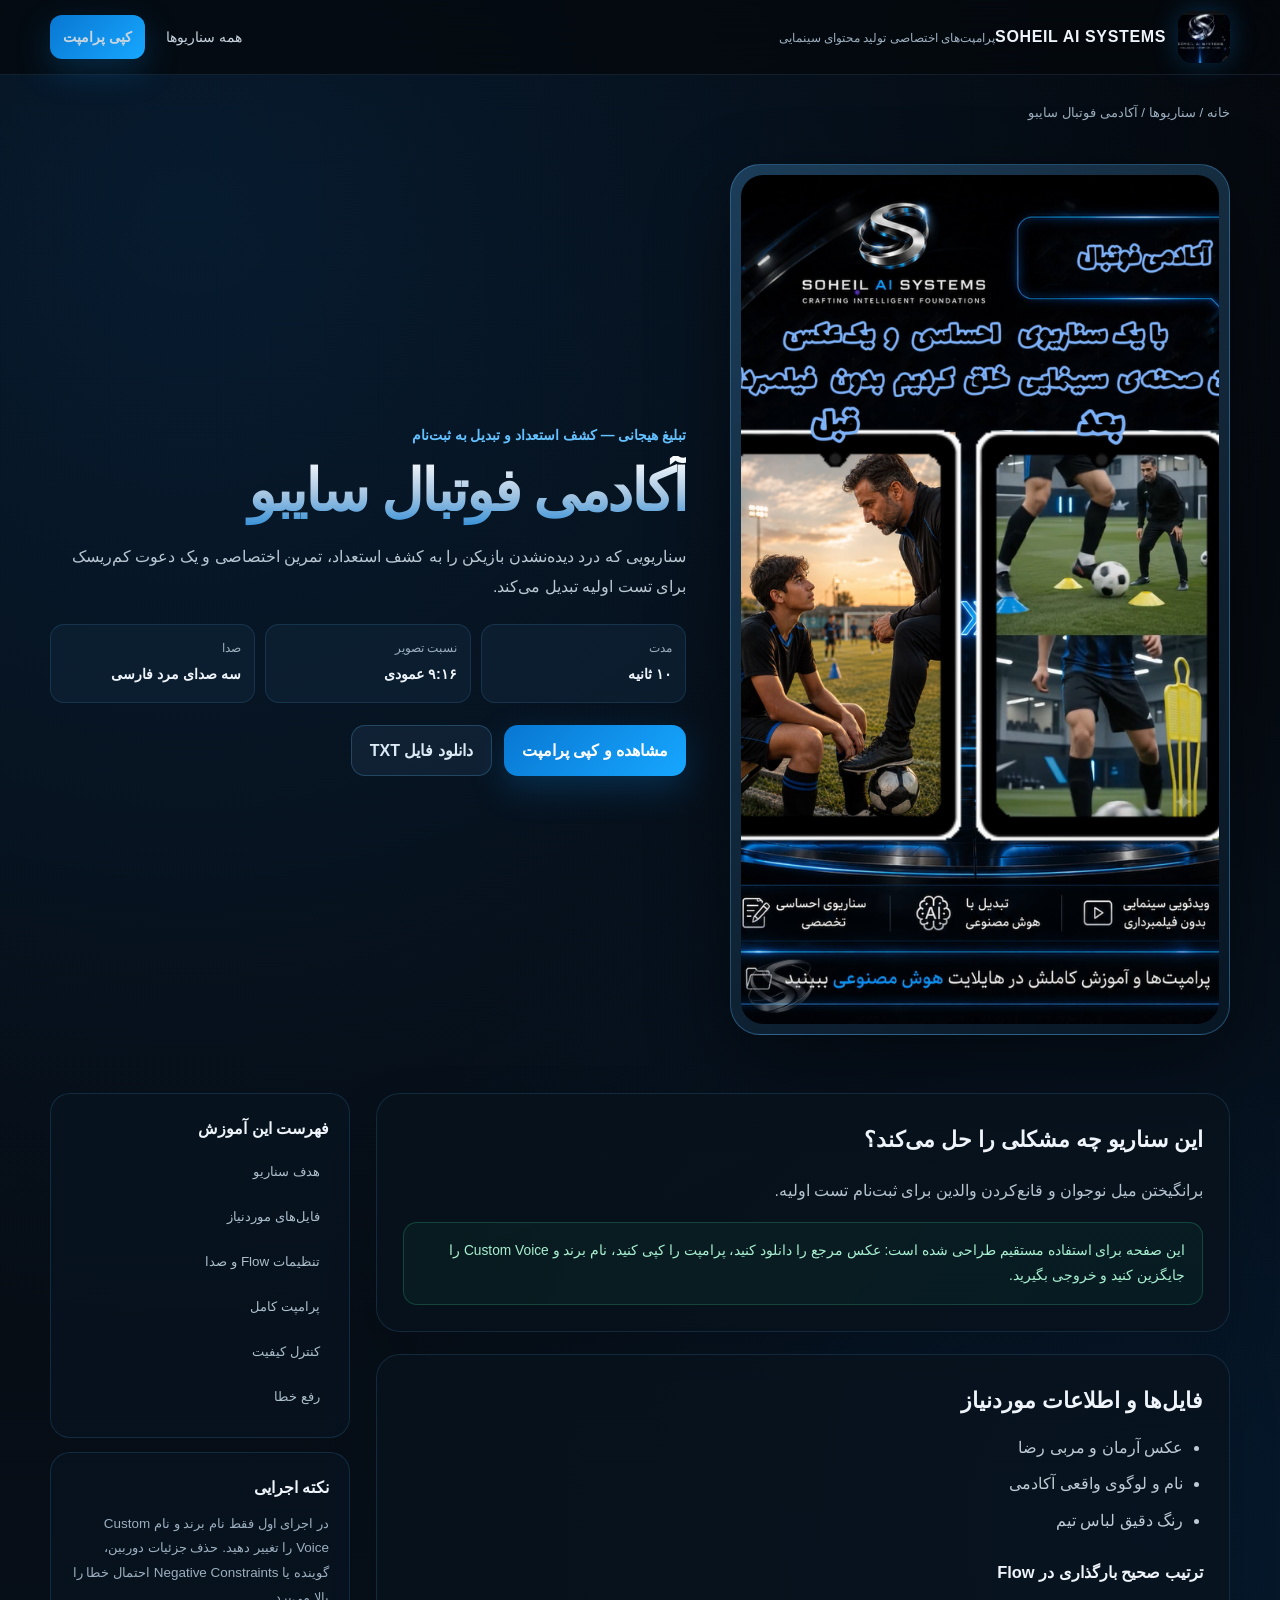
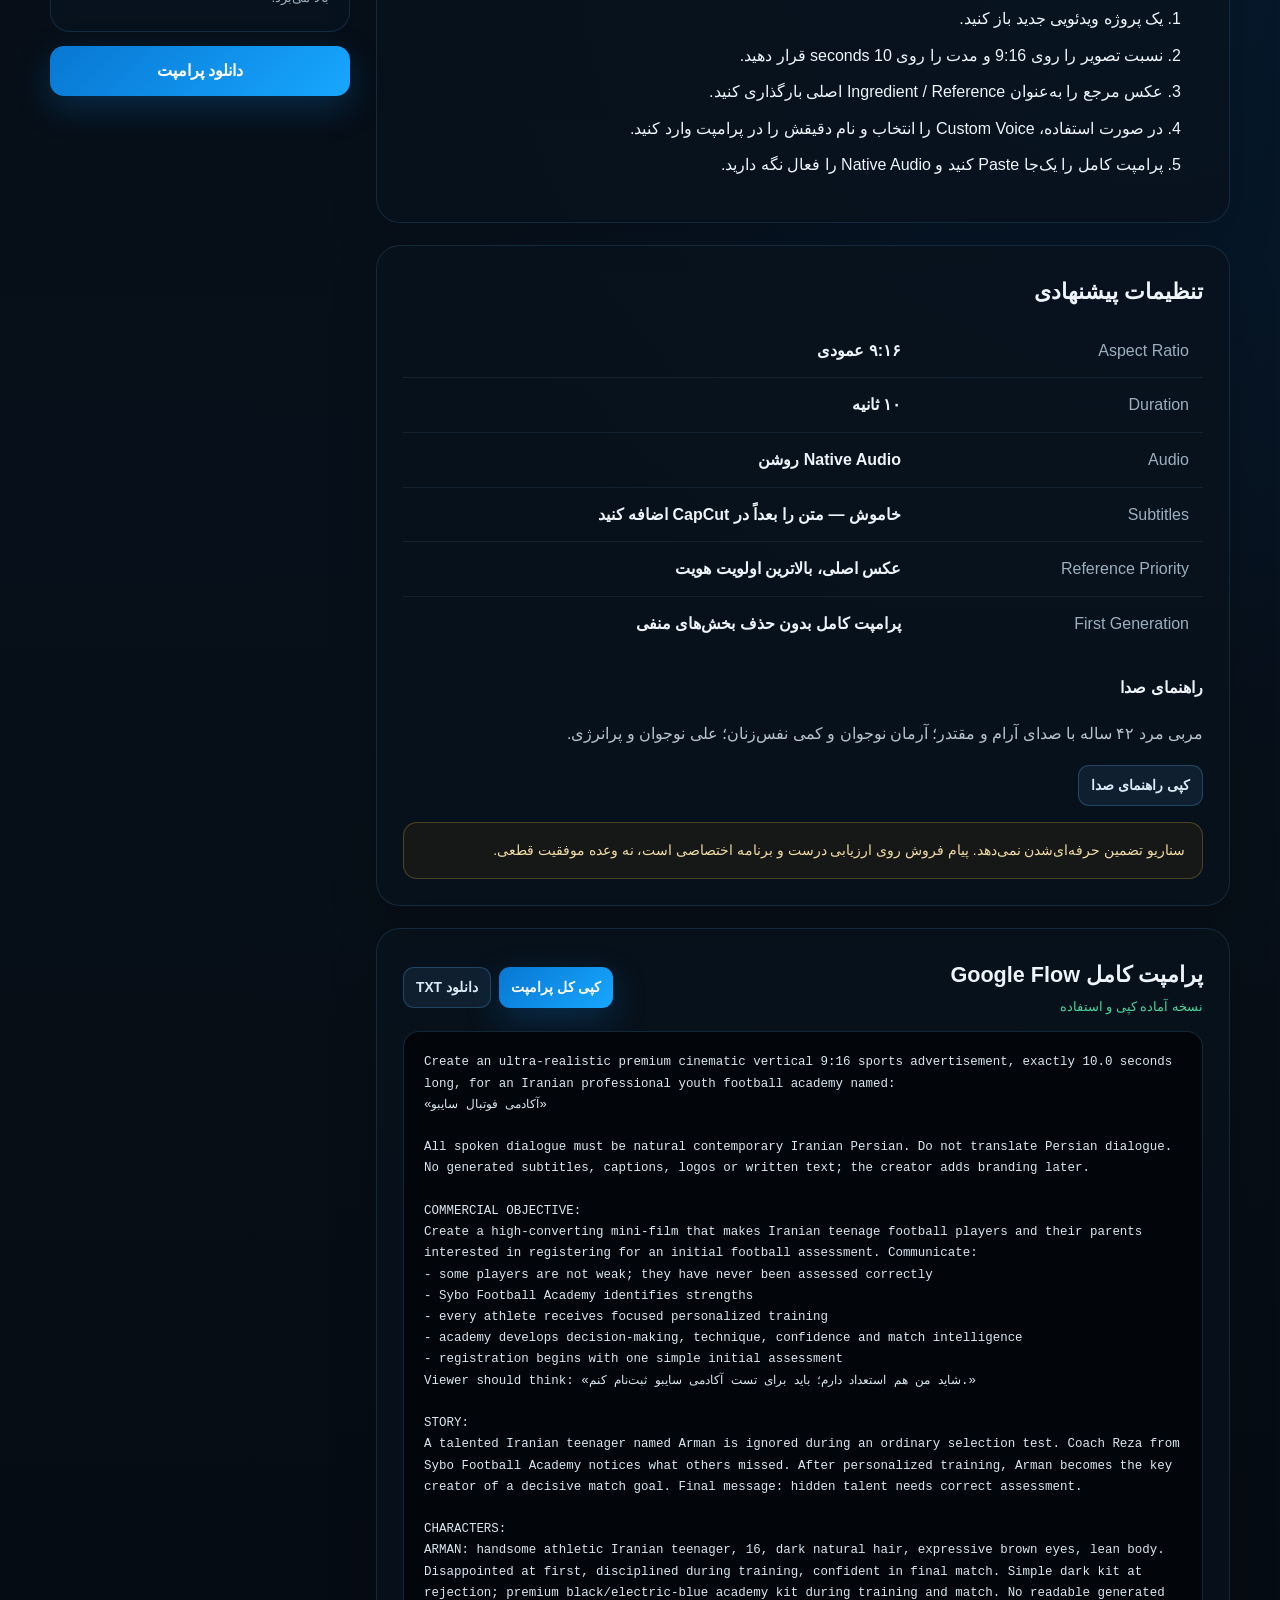
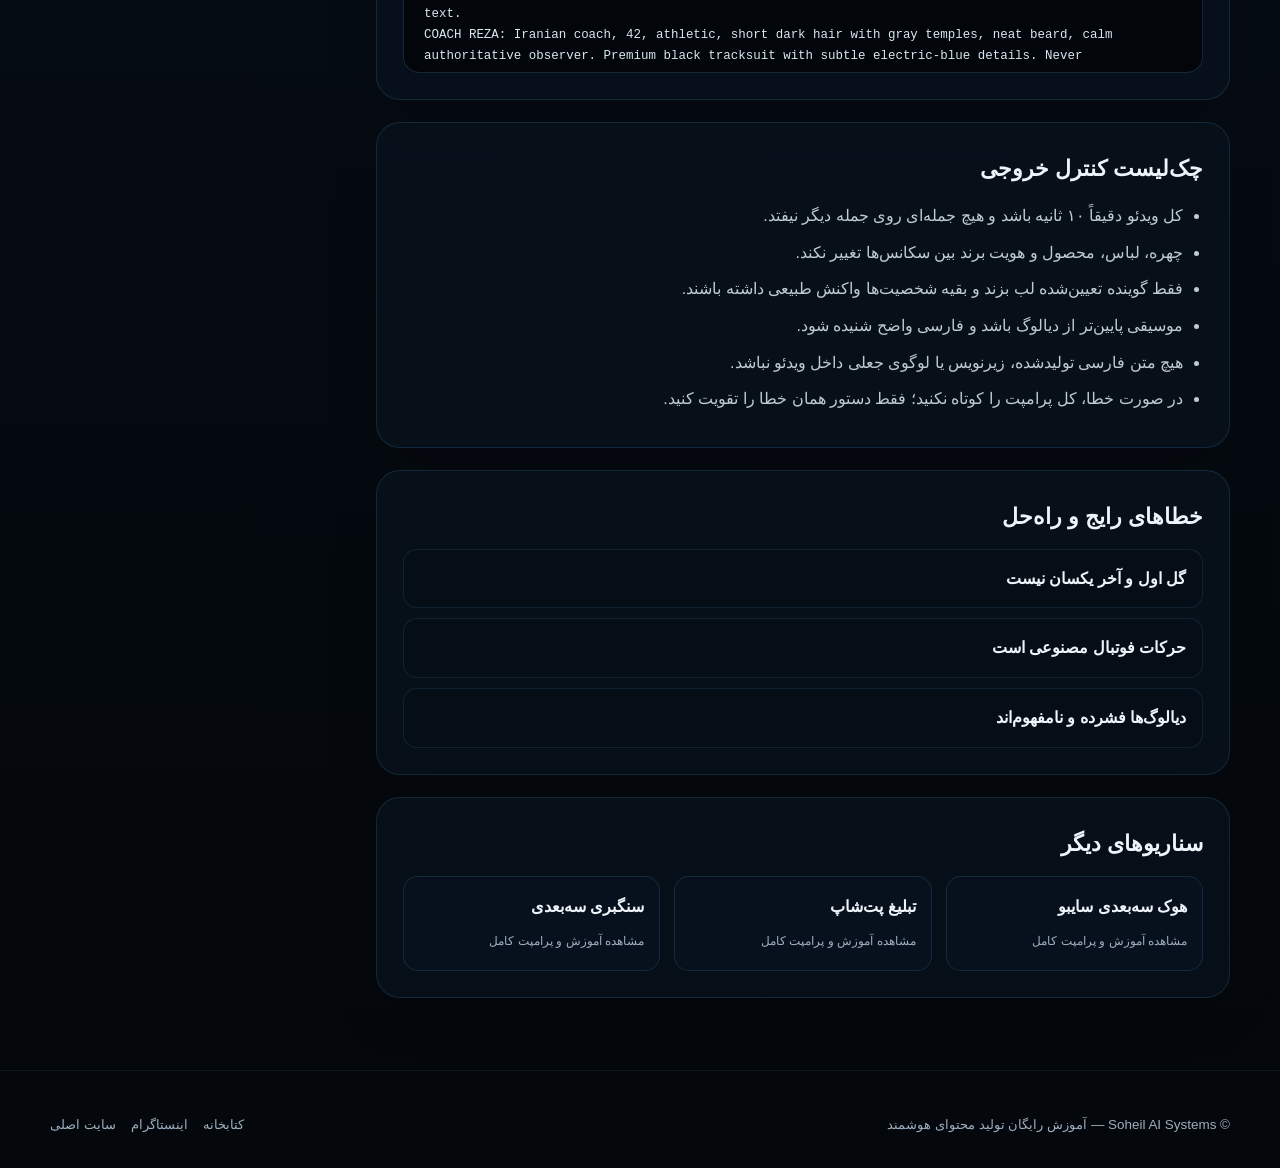
<file: scenarios/football-academy/index.html>
<!doctype html>
<html lang="fa" dir="rtl">
<head>
  <meta charset="utf-8">
  <meta name="viewport" content="width=device-width, initial-scale=1">
  <meta name="theme-color" content="#05080d">
  <meta name="description" content="سناریویی که درد دیده‌نشدن بازیکن را به کشف استعداد، تمرین اختصاصی و یک دعوت کم‌ریسک برای تست اولیه تبدیل می‌کند.">
  <meta property="og:title" content="آکادمی فوتبال سایبو | Soheil AI Systems">
  <meta property="og:description" content="سناریویی که درد دیده‌نشدن بازیکن را به کشف استعداد، تمرین اختصاصی و یک دعوت کم‌ریسک برای تست اولیه تبدیل می‌کند.">
  <meta property="og:type" content="article">
  <meta property="og:image" content="../../assets/images/football-academy.png">
  <title>آکادمی فوتبال سایبو | پرامپت و آموزش کامل</title>
  <link rel="stylesheet" href="../../assets/css/styles.css">
</head>
<body>
<header class="site-header">
  <div class="container header-inner">
    <a class="brand" href="../../">
      <img src="../../assets/images/logo.svg" alt="لوگوی Soheil AI Systems">
      <span class="brand-copy"><span class="brand-title">SOHEIL AI SYSTEMS</span><span class="brand-subtitle">پرامپت‌های اختصاصی تولید محتوای سینمایی</span></span>
    </a>
    <nav class="nav"><a href="../../#library">همه سناریوها</a><a class="nav-primary btn btn-primary btn-small" href="#prompt">کپی پرامپت</a></nav>
  </div>
</header>

<main>
  <div class="container breadcrumb"><a href="../../">خانه</a> / <a href="../../#library">سناریوها</a> / آکادمی فوتبال سایبو</div>
  <section class="scenario-hero">
    <div class="container scenario-hero-grid">
      <div class="media-shell"><img src="../../assets/images/football-academy.png" alt="عکس مرجع آکادمی فوتبال سایبو"></div>
      <div>
        <div class="scenario-kicker">تبلیغ هیجانی — کشف استعداد و تبدیل به ثبت‌نام</div>
        <h1 class="gradient-text">آکادمی فوتبال سایبو</h1>
        <p>سناریویی که درد دیده‌نشدن بازیکن را به کشف استعداد، تمرین اختصاصی و یک دعوت کم‌ریسک برای تست اولیه تبدیل می‌کند.</p>
        <div class="quick-facts">
          <div class="fact"><span>مدت</span><strong>۱۰ ثانیه</strong></div>
          <div class="fact"><span>نسبت تصویر</span><strong>۹:۱۶ عمودی</strong></div>
          <div class="fact"><span>صدا</span><strong>سه صدای مرد فارسی</strong></div>
        </div>
        <div class="hero-actions">
          <a class="btn btn-primary" href="#prompt">مشاهده و کپی پرامپت</a>
          <a class="btn btn-secondary" href="../../prompts/football-academy.txt" download>دانلود فایل TXT</a>
        </div>
      </div>
    </div>
  </section>

  <section class="section" style="padding-top:10px">
    <div class="container content-grid">
      <div class="content-stack">
        <article class="panel" id="overview">
          <h2>این سناریو چه مشکلی را حل می‌کند؟</h2>
          <p>برانگیختن میل نوجوان و قانع‌کردن والدین برای ثبت‌نام تست اولیه.</p>
          <div class="notice success">این صفحه برای استفاده مستقیم طراحی شده است: عکس مرجع را دانلود کنید، پرامپت را کپی کنید، نام برند و Custom Voice را جایگزین کنید و خروجی بگیرید.</div>
        </article>

        <article class="panel" id="ingredients">
          <h2>فایل‌ها و اطلاعات موردنیاز</h2>
          <ul><li>عکس آرمان و مربی رضا</li><li>نام و لوگوی واقعی آکادمی</li><li>رنگ دقیق لباس تیم</li></ul>
          <h3>ترتیب صحیح بارگذاری در Flow</h3>
          <ol>
            <li>یک پروژه ویدئویی جدید باز کنید.</li>
            <li>نسبت تصویر را روی 9:16 و مدت را روی 10 seconds قرار دهید.</li>
            <li>عکس مرجع را به‌عنوان Ingredient / Reference اصلی بارگذاری کنید.</li>
            <li>در صورت استفاده، Custom Voice را انتخاب و نام دقیقش را در پرامپت وارد کنید.</li>
            <li>پرامپت کامل را یک‌جا Paste کنید و Native Audio را فعال نگه دارید.</li>
          </ol>
        </article>

        <article class="panel" id="settings">
          <h2>تنظیمات پیشنهادی</h2>
          <table class="settings-table">
            <tr><td>Aspect Ratio</td><td>۹:۱۶ عمودی</td></tr>
            <tr><td>Duration</td><td>۱۰ ثانیه</td></tr>
            <tr><td>Audio</td><td>Native Audio روشن</td></tr>
            <tr><td>Subtitles</td><td>خاموش — متن را بعداً در CapCut اضافه کنید</td></tr>
            <tr><td>Reference Priority</td><td>عکس اصلی، بالاترین اولویت هویت</td></tr>
            <tr><td>First Generation</td><td>پرامپت کامل بدون حذف بخش‌های منفی</td></tr>
          </table>
          <h3>راهنمای صدا</h3>
          <p id="voice-text">مربی مرد ۴۲ ساله با صدای آرام و مقتدر؛ آرمان نوجوان و کمی نفس‌زنان؛ علی نوجوان و پرانرژی.</p>
          <button class="btn btn-secondary btn-small" data-copy-section="voice-text">کپی راهنمای صدا</button>
          <div class="notice" style="margin-top:16px">سناریو تضمین حرفه‌ای‌شدن نمی‌دهد. پیام فروش روی ارزیابی درست و برنامه اختصاصی است، نه وعده موفقیت قطعی.</div>
        </article>

        <article class="panel" id="prompt">
          <div class="prompt-toolbar">
            <div><h2 style="margin:0">پرامپت کامل Google Flow</h2><div class="copy-status">نسخه آماده کپی و استفاده</div></div>
            <div class="prompt-actions"><button class="btn btn-primary btn-small" data-copy-prompt disabled>کپی کل پرامپت</button><a class="btn btn-secondary btn-small" href="../../prompts/football-academy.txt" download>دانلود TXT</a></div>
          </div>
          <div class="code-box" data-prompt-url="../../prompts/football-academy.txt"><pre>در حال بارگذاری پرامپت...</pre></div>
        </article>

        <article class="panel" id="quality">
          <h2>چک‌لیست کنترل خروجی</h2>
          <ul>
            <li>کل ویدئو دقیقاً ۱۰ ثانیه باشد و هیچ جمله‌ای روی جمله دیگر نیفتد.</li>
            <li>چهره، لباس، محصول و هویت برند بین سکانس‌ها تغییر نکند.</li>
            <li>فقط گوینده تعیین‌شده لب بزند و بقیه شخصیت‌ها واکنش طبیعی داشته باشند.</li>
            <li>موسیقی پایین‌تر از دیالوگ باشد و فارسی واضح شنیده شود.</li>
            <li>هیچ متن فارسی تولیدشده، زیرنویس یا لوگوی جعلی داخل ویدئو نباشد.</li>
            <li>در صورت خطا، کل پرامپت را کوتاه نکنید؛ فقط دستور همان خطا را تقویت کنید.</li>
          </ul>
        </article>

        <article class="panel" id="errors">
          <h2>خطاهای رایج و راه‌حل</h2>
          <div class="accordion"><details><summary>گل اول و آخر یکسان نیست</summary><p>در بخش continuity تأکید کنید توپ در هر دو صحنه وارد همان گوشه بالای دروازه شود.</p></details><details><summary>حرکات فوتبال مصنوعی است</summary><p>No superhero movement و realistic football mechanics را حذف نکنید.</p></details><details><summary>دیالوگ‌ها فشرده و نامفهوم‌اند</summary><p>Native Audio را روشن، موسیقی را پایین و جمله‌ها را بدون مکث نمایشی اجرا کنید.</p></details></div>
        </article>

        <article class="panel" id="related">
          <h2>سناریوهای دیگر</h2>
          <div class="related-grid"><a class="related" href="../sybo-intro/"><strong>هوک سه‌بعدی سایبو</strong><span>مشاهده آموزش و پرامپت کامل</span></a><a class="related" href="../pet-shop/"><strong>تبلیغ پت‌شاپ</strong><span>مشاهده آموزش و پرامپت کامل</span></a><a class="related" href="../stone-factory/"><strong>سنگبری سه‌بعدی</strong><span>مشاهده آموزش و پرامپت کامل</span></a></div>
        </article>
      </div>

      <aside class="sticky-aside">
        <div class="aside-card">
          <h3>فهرست این آموزش</h3>
          <div class="aside-links">
            <a href="#overview">هدف سناریو</a>
            <a href="#ingredients">فایل‌های موردنیاز</a>
            <a href="#settings">تنظیمات Flow و صدا</a>
            <a href="#prompt">پرامپت کامل</a>
            <a href="#quality">کنترل کیفیت</a>
            <a href="#errors">رفع خطا</a>
          </div>
        </div>
        <div class="aside-card">
          <h3>نکته اجرایی</h3>
          <p style="margin:0;color:var(--muted);font-size:.84rem">در اجرای اول فقط نام برند و نام Custom Voice را تغییر دهید. حذف جزئیات دوربین، گوینده یا Negative Constraints احتمال خطا را بالا می‌برد.</p>
        </div>
        <a class="btn btn-primary" href="../../prompts/football-academy.txt" download>دانلود پرامپت</a>
      </aside>
    </div>
  </section>
</main>

<footer class="site-footer"><div class="container footer-inner"><div>© Soheil AI Systems — آموزش رایگان تولید محتوای هوشمند</div><div class="footer-links"><a href="../../">کتابخانه</a><a href="https://www.instagram.com/soheil.aisystems/">اینستاگرام</a><a href="https://www.soheilai.com/">سایت اصلی</a></div></div></footer>
<script src="../../assets/js/app.js"></script>
</body>
</html>
</file>
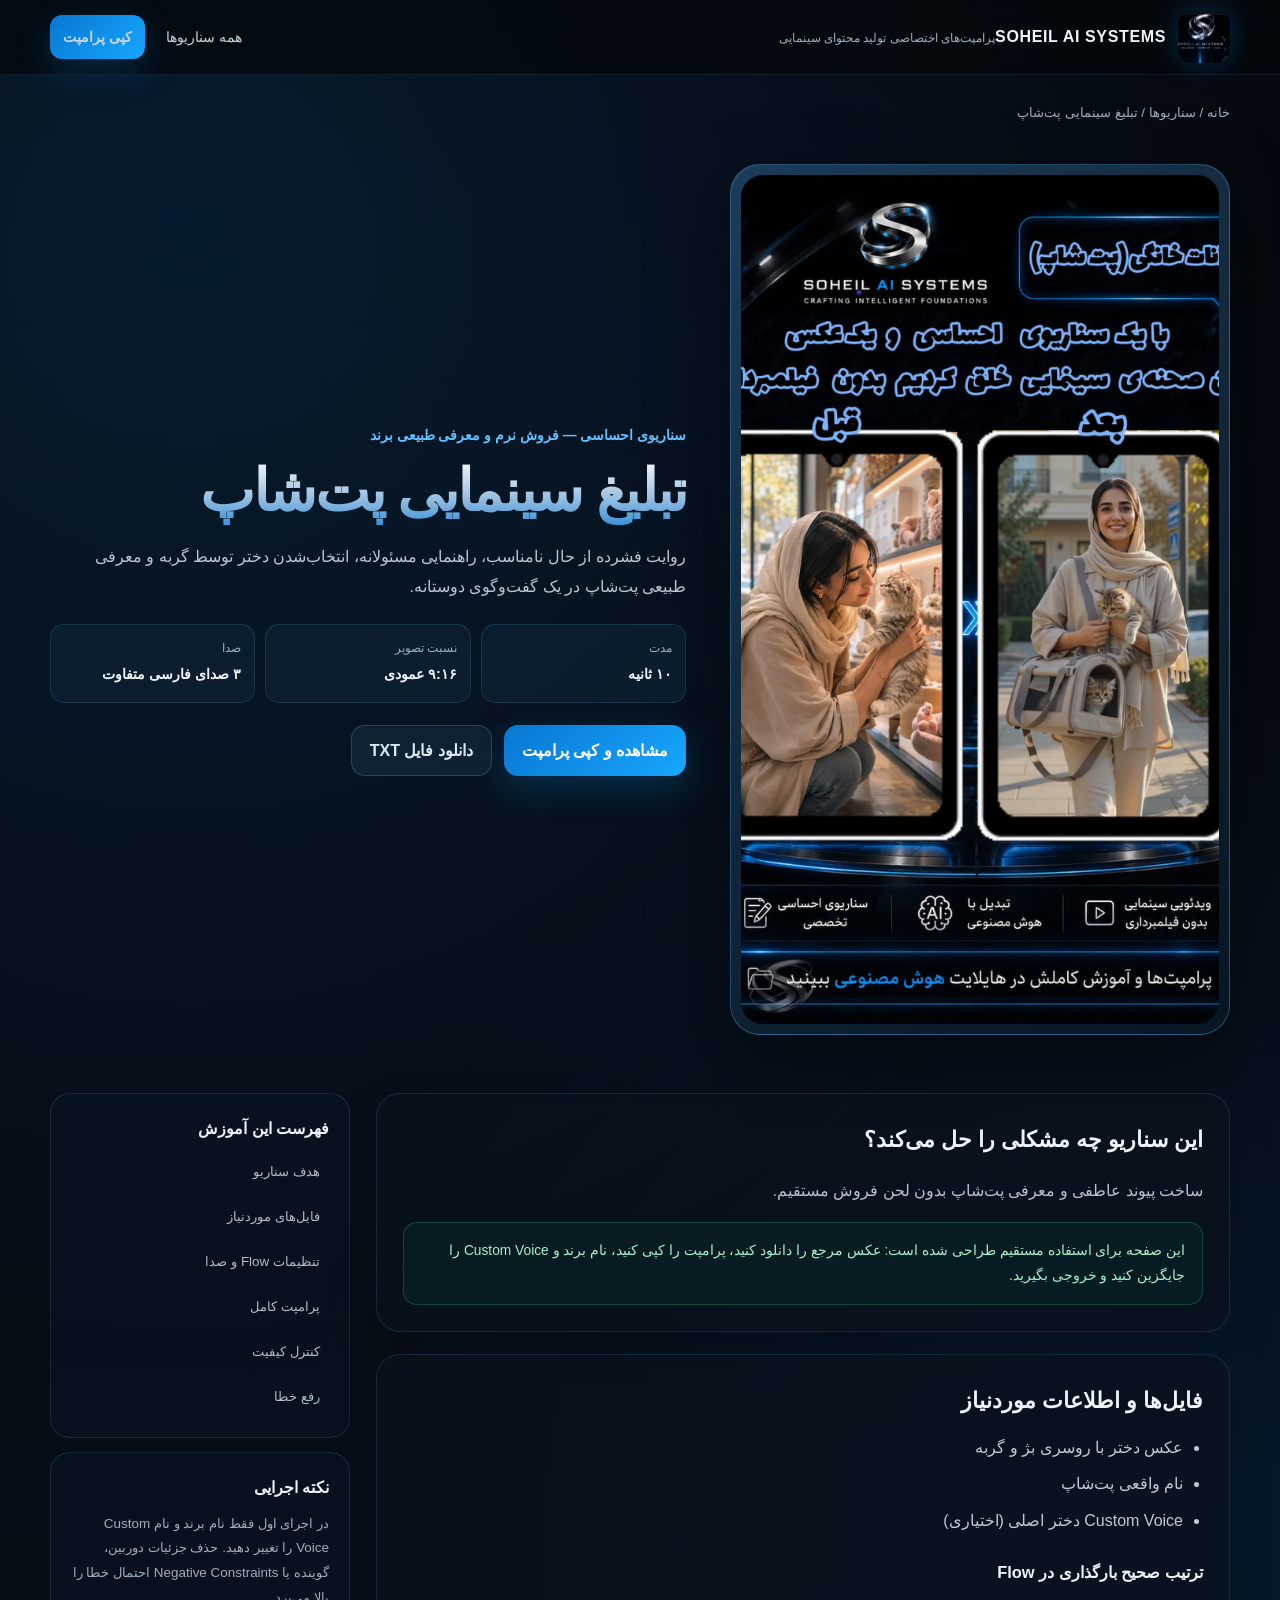
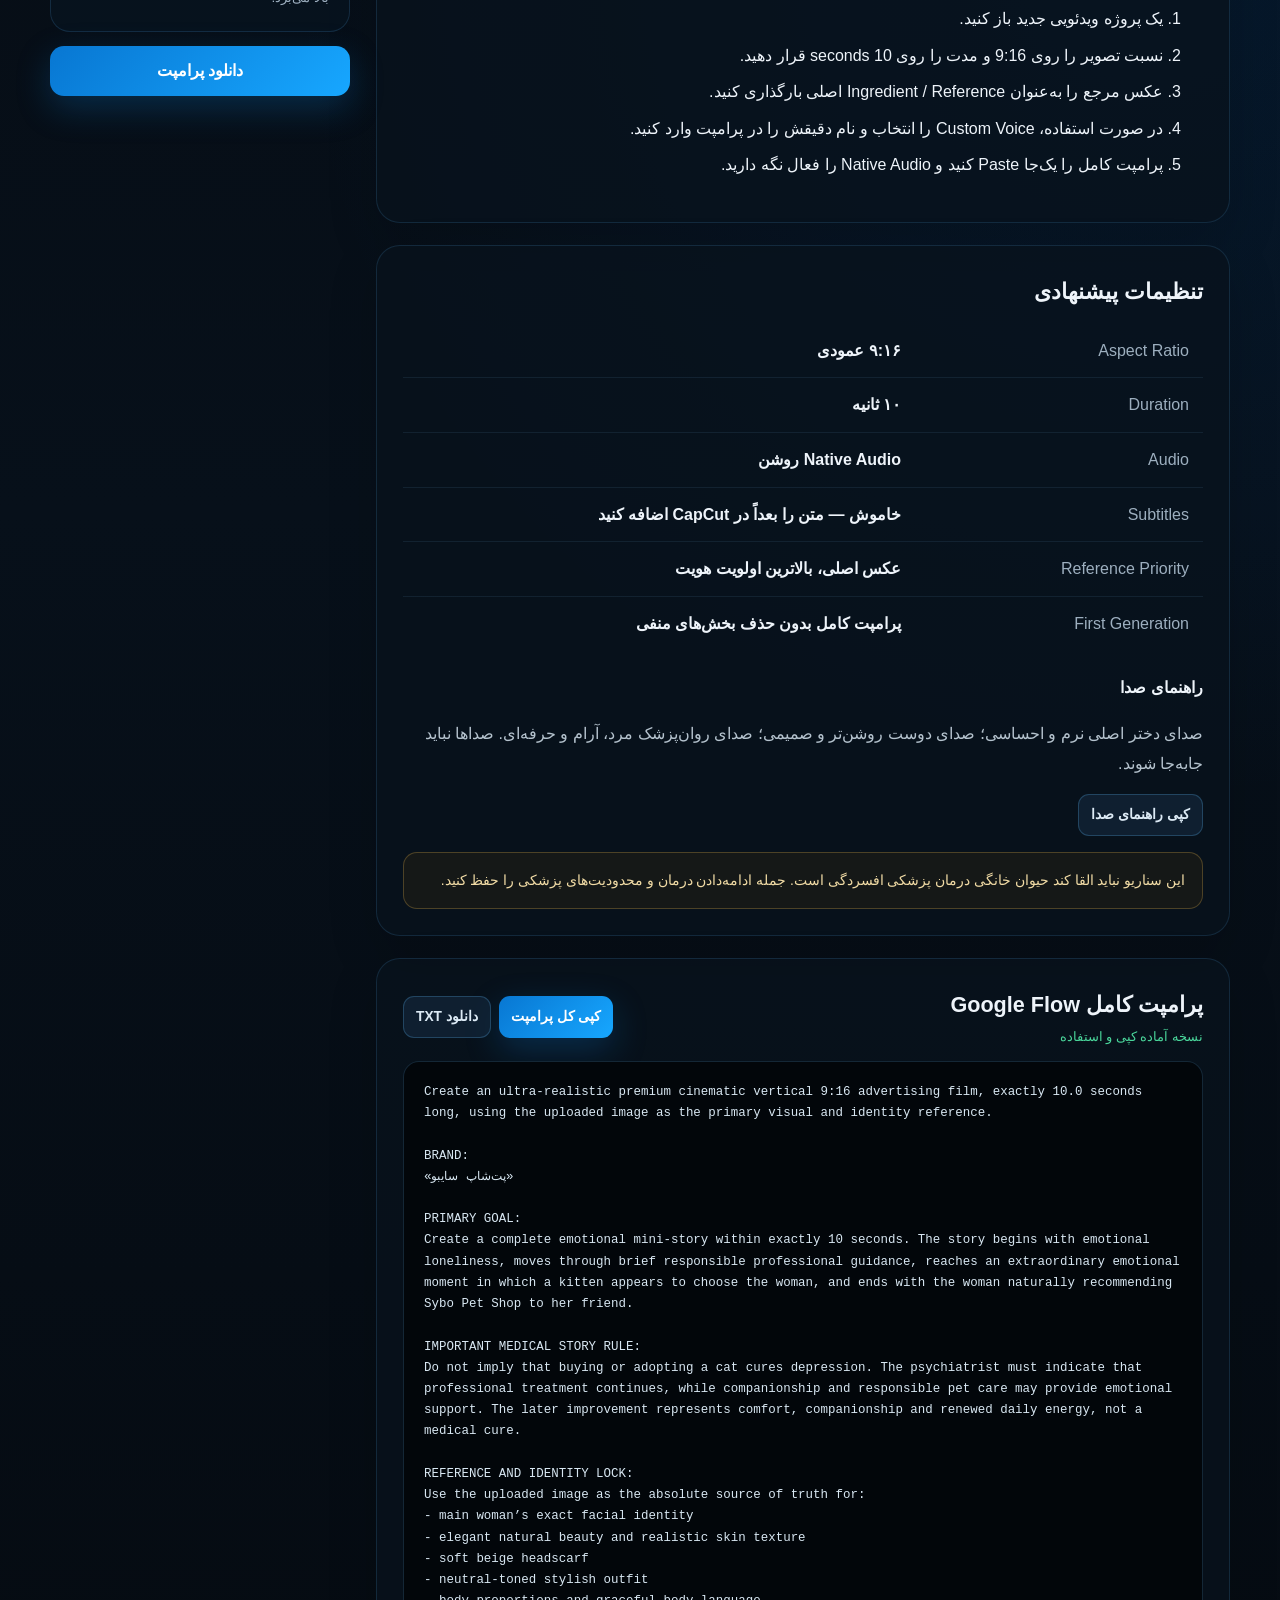
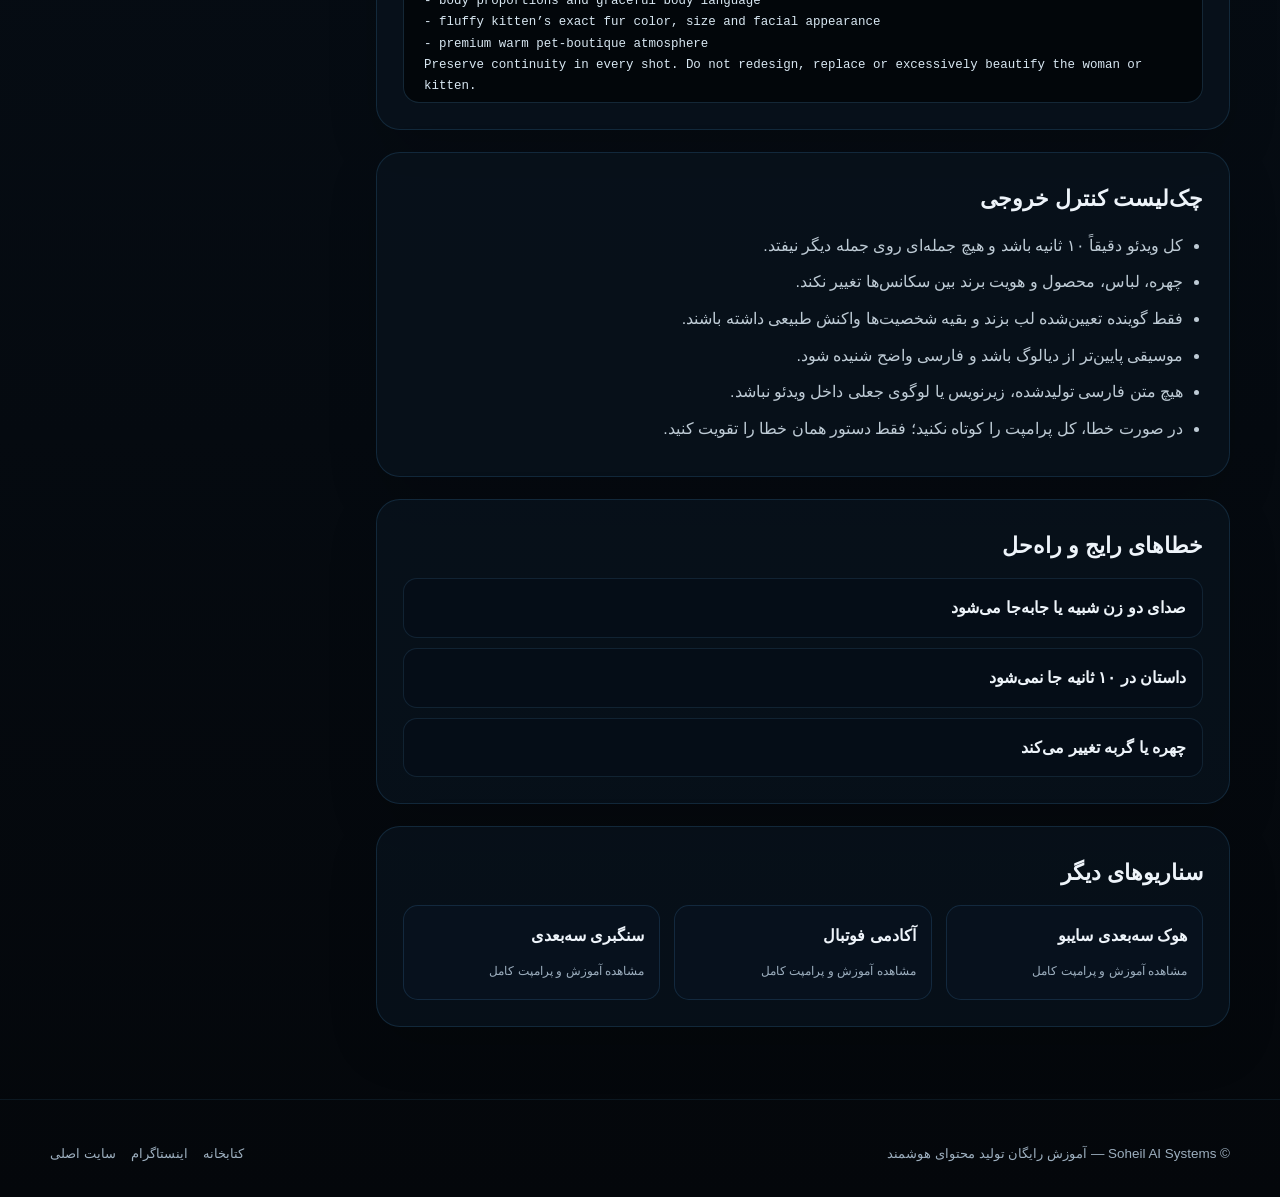
<file: scenarios/pet-shop/index.html>
<!doctype html>
<html lang="fa" dir="rtl">
<head>
  <meta charset="utf-8">
  <meta name="viewport" content="width=device-width, initial-scale=1">
  <meta name="theme-color" content="#05080d">
  <meta name="description" content="روایت فشرده از حال نامناسب، راهنمایی مسئولانه، انتخاب‌شدن دختر توسط گربه و معرفی طبیعی پت‌شاپ در یک گفت‌وگوی دوستانه.">
  <meta property="og:title" content="تبلیغ سینمایی پت‌شاپ | Soheil AI Systems">
  <meta property="og:description" content="روایت فشرده از حال نامناسب، راهنمایی مسئولانه، انتخاب‌شدن دختر توسط گربه و معرفی طبیعی پت‌شاپ در یک گفت‌وگوی دوستانه.">
  <meta property="og:type" content="article">
  <meta property="og:image" content="../../assets/images/pet-shop.png">
  <title>تبلیغ سینمایی پت‌شاپ | پرامپت و آموزش کامل</title>
  <link rel="stylesheet" href="../../assets/css/styles.css">
</head>
<body>
<header class="site-header">
  <div class="container header-inner">
    <a class="brand" href="../../">
      <img src="../../assets/images/logo.svg" alt="لوگوی Soheil AI Systems">
      <span class="brand-copy"><span class="brand-title">SOHEIL AI SYSTEMS</span><span class="brand-subtitle">پرامپت‌های اختصاصی تولید محتوای سینمایی</span></span>
    </a>
    <nav class="nav"><a href="../../#library">همه سناریوها</a><a class="nav-primary btn btn-primary btn-small" href="#prompt">کپی پرامپت</a></nav>
  </div>
</header>

<main>
  <div class="container breadcrumb"><a href="../../">خانه</a> / <a href="../../#library">سناریوها</a> / تبلیغ سینمایی پت‌شاپ</div>
  <section class="scenario-hero">
    <div class="container scenario-hero-grid">
      <div class="media-shell"><img src="../../assets/images/pet-shop.png" alt="عکس مرجع تبلیغ سینمایی پت‌شاپ"></div>
      <div>
        <div class="scenario-kicker">سناریوی احساسی — فروش نرم و معرفی طبیعی برند</div>
        <h1 class="gradient-text">تبلیغ سینمایی پت‌شاپ</h1>
        <p>روایت فشرده از حال نامناسب، راهنمایی مسئولانه، انتخاب‌شدن دختر توسط گربه و معرفی طبیعی پت‌شاپ در یک گفت‌وگوی دوستانه.</p>
        <div class="quick-facts">
          <div class="fact"><span>مدت</span><strong>۱۰ ثانیه</strong></div>
          <div class="fact"><span>نسبت تصویر</span><strong>۹:۱۶ عمودی</strong></div>
          <div class="fact"><span>صدا</span><strong>۳ صدای فارسی متفاوت</strong></div>
        </div>
        <div class="hero-actions">
          <a class="btn btn-primary" href="#prompt">مشاهده و کپی پرامپت</a>
          <a class="btn btn-secondary" href="../../prompts/pet-shop.txt" download>دانلود فایل TXT</a>
        </div>
      </div>
    </div>
  </section>

  <section class="section" style="padding-top:10px">
    <div class="container content-grid">
      <div class="content-stack">
        <article class="panel" id="overview">
          <h2>این سناریو چه مشکلی را حل می‌کند؟</h2>
          <p>ساخت پیوند عاطفی و معرفی پت‌شاپ بدون لحن فروش مستقیم.</p>
          <div class="notice success">این صفحه برای استفاده مستقیم طراحی شده است: عکس مرجع را دانلود کنید، پرامپت را کپی کنید، نام برند و Custom Voice را جایگزین کنید و خروجی بگیرید.</div>
        </article>

        <article class="panel" id="ingredients">
          <h2>فایل‌ها و اطلاعات موردنیاز</h2>
          <ul><li>عکس دختر با روسری بژ و گربه</li><li>نام واقعی پت‌شاپ</li><li>Custom Voice دختر اصلی (اختیاری)</li></ul>
          <h3>ترتیب صحیح بارگذاری در Flow</h3>
          <ol>
            <li>یک پروژه ویدئویی جدید باز کنید.</li>
            <li>نسبت تصویر را روی 9:16 و مدت را روی 10 seconds قرار دهید.</li>
            <li>عکس مرجع را به‌عنوان Ingredient / Reference اصلی بارگذاری کنید.</li>
            <li>در صورت استفاده، Custom Voice را انتخاب و نام دقیقش را در پرامپت وارد کنید.</li>
            <li>پرامپت کامل را یک‌جا Paste کنید و Native Audio را فعال نگه دارید.</li>
          </ol>
        </article>

        <article class="panel" id="settings">
          <h2>تنظیمات پیشنهادی</h2>
          <table class="settings-table">
            <tr><td>Aspect Ratio</td><td>۹:۱۶ عمودی</td></tr>
            <tr><td>Duration</td><td>۱۰ ثانیه</td></tr>
            <tr><td>Audio</td><td>Native Audio روشن</td></tr>
            <tr><td>Subtitles</td><td>خاموش — متن را بعداً در CapCut اضافه کنید</td></tr>
            <tr><td>Reference Priority</td><td>عکس اصلی، بالاترین اولویت هویت</td></tr>
            <tr><td>First Generation</td><td>پرامپت کامل بدون حذف بخش‌های منفی</td></tr>
          </table>
          <h3>راهنمای صدا</h3>
          <p id="voice-text">صدای دختر اصلی نرم و احساسی؛ صدای دوست روشن‌تر و صمیمی؛ صدای روان‌پزشک مرد، آرام و حرفه‌ای. صداها نباید جابه‌جا شوند.</p>
          <button class="btn btn-secondary btn-small" data-copy-section="voice-text">کپی راهنمای صدا</button>
          <div class="notice" style="margin-top:16px">این سناریو نباید القا کند حیوان خانگی درمان پزشکی افسردگی است. جمله ادامه‌دادن درمان و محدودیت‌های پزشکی را حفظ کنید.</div>
        </article>

        <article class="panel" id="prompt">
          <div class="prompt-toolbar">
            <div><h2 style="margin:0">پرامپت کامل Google Flow</h2><div class="copy-status">نسخه آماده کپی و استفاده</div></div>
            <div class="prompt-actions"><button class="btn btn-primary btn-small" data-copy-prompt disabled>کپی کل پرامپت</button><a class="btn btn-secondary btn-small" href="../../prompts/pet-shop.txt" download>دانلود TXT</a></div>
          </div>
          <div class="code-box" data-prompt-url="../../prompts/pet-shop.txt"><pre>در حال بارگذاری پرامپت...</pre></div>
        </article>

        <article class="panel" id="quality">
          <h2>چک‌لیست کنترل خروجی</h2>
          <ul>
            <li>کل ویدئو دقیقاً ۱۰ ثانیه باشد و هیچ جمله‌ای روی جمله دیگر نیفتد.</li>
            <li>چهره، لباس، محصول و هویت برند بین سکانس‌ها تغییر نکند.</li>
            <li>فقط گوینده تعیین‌شده لب بزند و بقیه شخصیت‌ها واکنش طبیعی داشته باشند.</li>
            <li>موسیقی پایین‌تر از دیالوگ باشد و فارسی واضح شنیده شود.</li>
            <li>هیچ متن فارسی تولیدشده، زیرنویس یا لوگوی جعلی داخل ویدئو نباشد.</li>
            <li>در صورت خطا، کل پرامپت را کوتاه نکنید؛ فقط دستور همان خطا را تقویت کنید.</li>
          </ul>
        </article>

        <article class="panel" id="errors">
          <h2>خطاهای رایج و راه‌حل</h2>
          <div class="accordion"><details><summary>صدای دو زن شبیه یا جابه‌جا می‌شود</summary><p>Custom Voice را فقط به RAHA اختصاص دهید و برای SARA صدای طبیعی متفاوت بخواهید.</p></details><details><summary>داستان در ۱۰ ثانیه جا نمی‌شود</summary><p>دیالوگ‌ها را دقیقاً کوتاه و بدون مکث اضافه اجرا کنید؛ هیچ جمله جدید اضافه نکنید.</p></details><details><summary>چهره یا گربه تغییر می‌کند</summary><p>Identity Lock و continuity را نگه دارید و فقط یک عکس مرجع واضح بدهید.</p></details></div>
        </article>

        <article class="panel" id="related">
          <h2>سناریوهای دیگر</h2>
          <div class="related-grid"><a class="related" href="../sybo-intro/"><strong>هوک سه‌بعدی سایبو</strong><span>مشاهده آموزش و پرامپت کامل</span></a><a class="related" href="../football-academy/"><strong>آکادمی فوتبال</strong><span>مشاهده آموزش و پرامپت کامل</span></a><a class="related" href="../stone-factory/"><strong>سنگبری سه‌بعدی</strong><span>مشاهده آموزش و پرامپت کامل</span></a></div>
        </article>
      </div>

      <aside class="sticky-aside">
        <div class="aside-card">
          <h3>فهرست این آموزش</h3>
          <div class="aside-links">
            <a href="#overview">هدف سناریو</a>
            <a href="#ingredients">فایل‌های موردنیاز</a>
            <a href="#settings">تنظیمات Flow و صدا</a>
            <a href="#prompt">پرامپت کامل</a>
            <a href="#quality">کنترل کیفیت</a>
            <a href="#errors">رفع خطا</a>
          </div>
        </div>
        <div class="aside-card">
          <h3>نکته اجرایی</h3>
          <p style="margin:0;color:var(--muted);font-size:.84rem">در اجرای اول فقط نام برند و نام Custom Voice را تغییر دهید. حذف جزئیات دوربین، گوینده یا Negative Constraints احتمال خطا را بالا می‌برد.</p>
        </div>
        <a class="btn btn-primary" href="../../prompts/pet-shop.txt" download>دانلود پرامپت</a>
      </aside>
    </div>
  </section>
</main>

<footer class="site-footer"><div class="container footer-inner"><div>© Soheil AI Systems — آموزش رایگان تولید محتوای هوشمند</div><div class="footer-links"><a href="../../">کتابخانه</a><a href="https://www.instagram.com/soheil.aisystems/">اینستاگرام</a><a href="https://www.soheilai.com/">سایت اصلی</a></div></div></footer>
<script src="../../assets/js/app.js"></script>
</body>
</html>
</file>
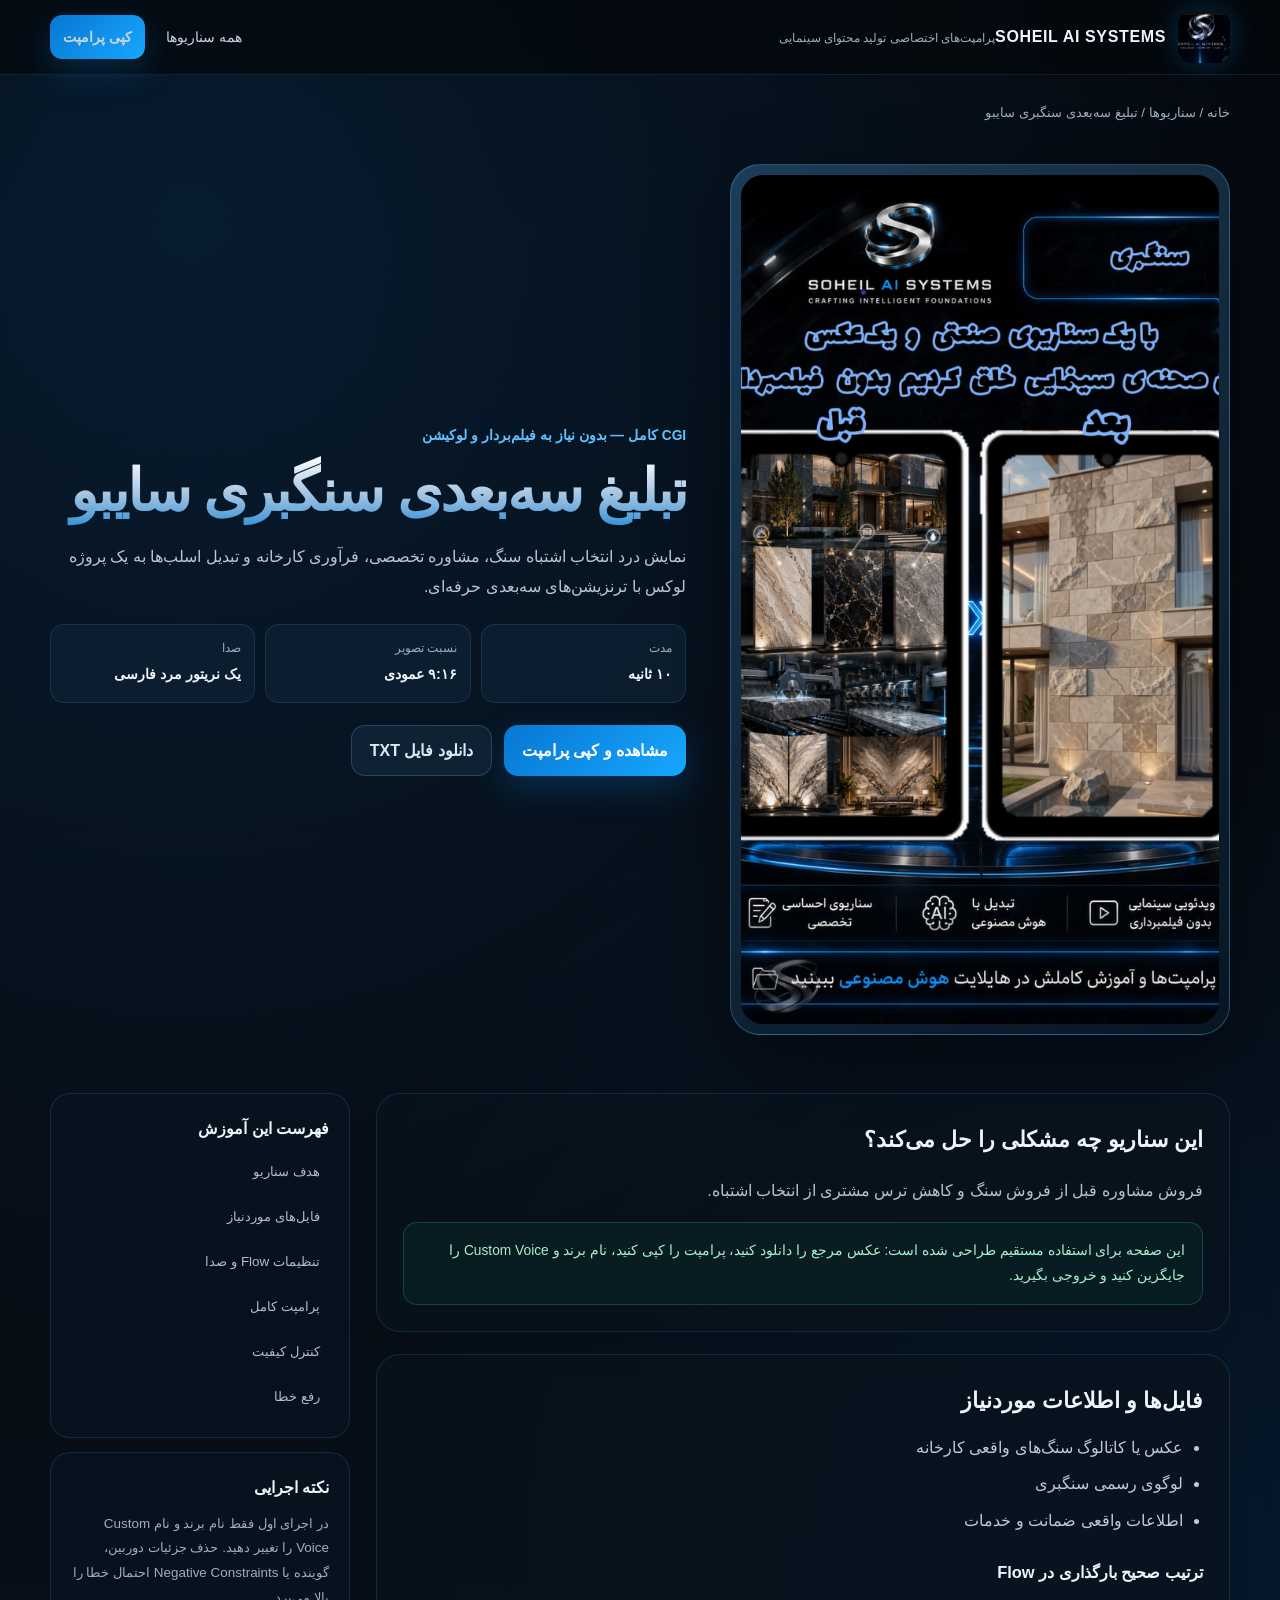
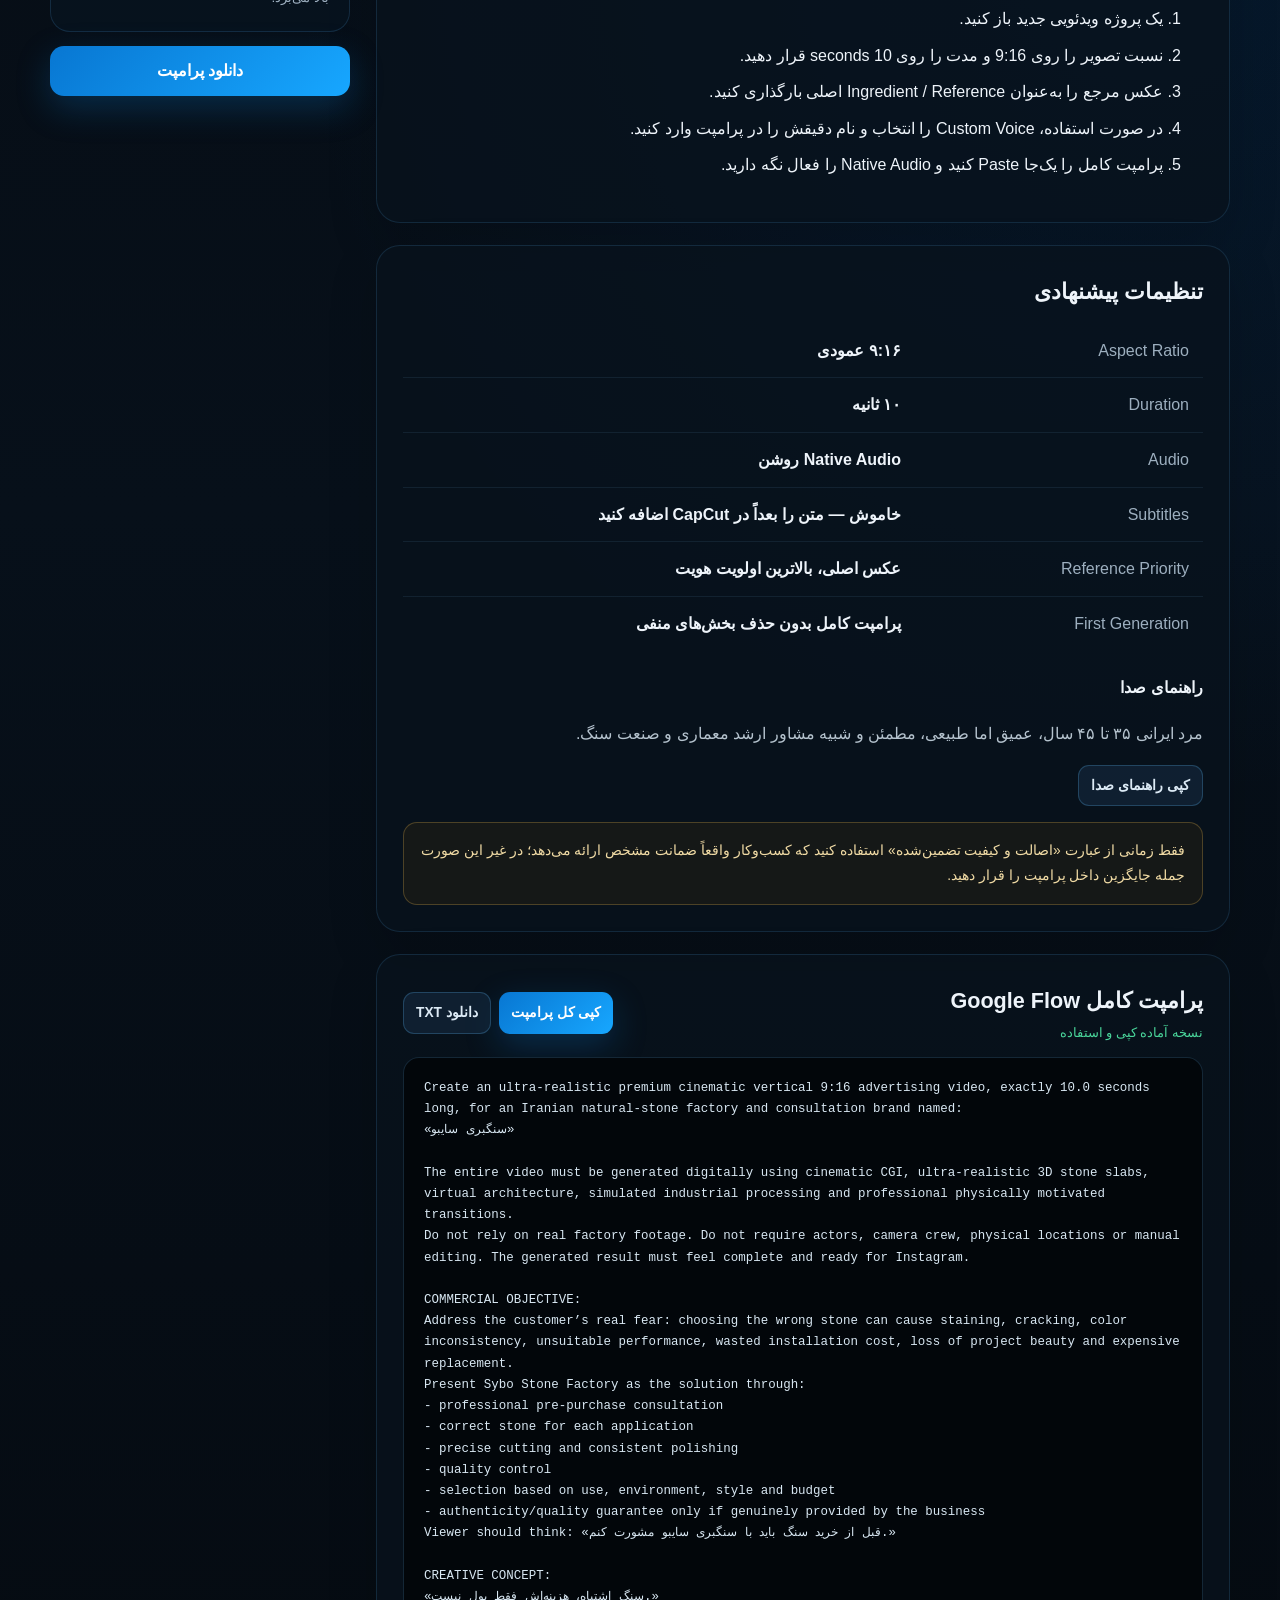
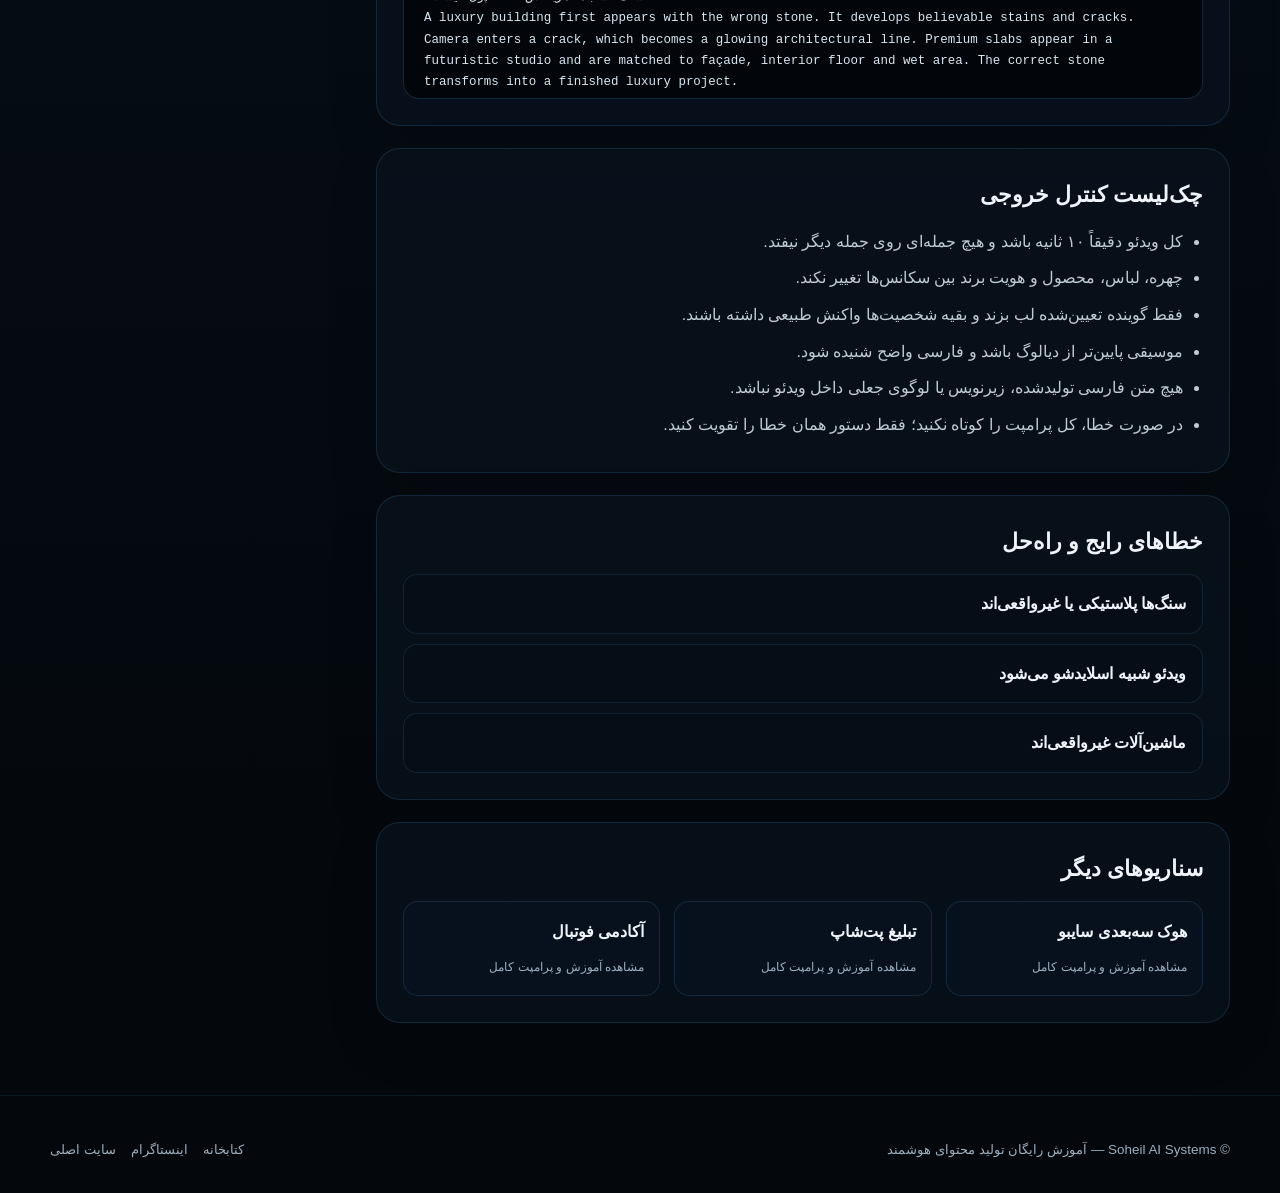
<file: scenarios/stone-factory/index.html>
<!doctype html>
<html lang="fa" dir="rtl">
<head>
  <meta charset="utf-8">
  <meta name="viewport" content="width=device-width, initial-scale=1">
  <meta name="theme-color" content="#05080d">
  <meta name="description" content="نمایش درد انتخاب اشتباه سنگ، مشاوره تخصصی، فرآوری کارخانه و تبدیل اسلب‌ها به یک پروژه لوکس با ترنزیشن‌های سه‌بعدی حرفه‌ای.">
  <meta property="og:title" content="تبلیغ سه‌بعدی سنگبری سایبو | Soheil AI Systems">
  <meta property="og:description" content="نمایش درد انتخاب اشتباه سنگ، مشاوره تخصصی، فرآوری کارخانه و تبدیل اسلب‌ها به یک پروژه لوکس با ترنزیشن‌های سه‌بعدی حرفه‌ای.">
  <meta property="og:type" content="article">
  <meta property="og:image" content="../../assets/images/stone-factory.png">
  <title>تبلیغ سه‌بعدی سنگبری سایبو | پرامپت و آموزش کامل</title>
  <link rel="stylesheet" href="../../assets/css/styles.css">
</head>
<body>
<header class="site-header">
  <div class="container header-inner">
    <a class="brand" href="../../">
      <img src="../../assets/images/logo.svg" alt="لوگوی Soheil AI Systems">
      <span class="brand-copy"><span class="brand-title">SOHEIL AI SYSTEMS</span><span class="brand-subtitle">پرامپت‌های اختصاصی تولید محتوای سینمایی</span></span>
    </a>
    <nav class="nav"><a href="../../#library">همه سناریوها</a><a class="nav-primary btn btn-primary btn-small" href="#prompt">کپی پرامپت</a></nav>
  </div>
</header>

<main>
  <div class="container breadcrumb"><a href="../../">خانه</a> / <a href="../../#library">سناریوها</a> / تبلیغ سه‌بعدی سنگبری سایبو</div>
  <section class="scenario-hero">
    <div class="container scenario-hero-grid">
      <div class="media-shell"><img src="../../assets/images/stone-factory.png" alt="عکس مرجع تبلیغ سه‌بعدی سنگبری سایبو"></div>
      <div>
        <div class="scenario-kicker">CGI کامل — بدون نیاز به فیلم‌بردار و لوکیشن</div>
        <h1 class="gradient-text">تبلیغ سه‌بعدی سنگبری سایبو</h1>
        <p>نمایش درد انتخاب اشتباه سنگ، مشاوره تخصصی، فرآوری کارخانه و تبدیل اسلب‌ها به یک پروژه لوکس با ترنزیشن‌های سه‌بعدی حرفه‌ای.</p>
        <div class="quick-facts">
          <div class="fact"><span>مدت</span><strong>۱۰ ثانیه</strong></div>
          <div class="fact"><span>نسبت تصویر</span><strong>۹:۱۶ عمودی</strong></div>
          <div class="fact"><span>صدا</span><strong>یک نریتور مرد فارسی</strong></div>
        </div>
        <div class="hero-actions">
          <a class="btn btn-primary" href="#prompt">مشاهده و کپی پرامپت</a>
          <a class="btn btn-secondary" href="../../prompts/stone-factory.txt" download>دانلود فایل TXT</a>
        </div>
      </div>
    </div>
  </section>

  <section class="section" style="padding-top:10px">
    <div class="container content-grid">
      <div class="content-stack">
        <article class="panel" id="overview">
          <h2>این سناریو چه مشکلی را حل می‌کند؟</h2>
          <p>فروش مشاوره قبل از فروش سنگ و کاهش ترس مشتری از انتخاب اشتباه.</p>
          <div class="notice success">این صفحه برای استفاده مستقیم طراحی شده است: عکس مرجع را دانلود کنید، پرامپت را کپی کنید، نام برند و Custom Voice را جایگزین کنید و خروجی بگیرید.</div>
        </article>

        <article class="panel" id="ingredients">
          <h2>فایل‌ها و اطلاعات موردنیاز</h2>
          <ul><li>عکس یا کاتالوگ سنگ‌های واقعی کارخانه</li><li>لوگوی رسمی سنگبری</li><li>اطلاعات واقعی ضمانت و خدمات</li></ul>
          <h3>ترتیب صحیح بارگذاری در Flow</h3>
          <ol>
            <li>یک پروژه ویدئویی جدید باز کنید.</li>
            <li>نسبت تصویر را روی 9:16 و مدت را روی 10 seconds قرار دهید.</li>
            <li>عکس مرجع را به‌عنوان Ingredient / Reference اصلی بارگذاری کنید.</li>
            <li>در صورت استفاده، Custom Voice را انتخاب و نام دقیقش را در پرامپت وارد کنید.</li>
            <li>پرامپت کامل را یک‌جا Paste کنید و Native Audio را فعال نگه دارید.</li>
          </ol>
        </article>

        <article class="panel" id="settings">
          <h2>تنظیمات پیشنهادی</h2>
          <table class="settings-table">
            <tr><td>Aspect Ratio</td><td>۹:۱۶ عمودی</td></tr>
            <tr><td>Duration</td><td>۱۰ ثانیه</td></tr>
            <tr><td>Audio</td><td>Native Audio روشن</td></tr>
            <tr><td>Subtitles</td><td>خاموش — متن را بعداً در CapCut اضافه کنید</td></tr>
            <tr><td>Reference Priority</td><td>عکس اصلی، بالاترین اولویت هویت</td></tr>
            <tr><td>First Generation</td><td>پرامپت کامل بدون حذف بخش‌های منفی</td></tr>
          </table>
          <h3>راهنمای صدا</h3>
          <p id="voice-text">مرد ایرانی ۳۵ تا ۴۵ سال، عمیق اما طبیعی، مطمئن و شبیه مشاور ارشد معماری و صنعت سنگ.</p>
          <button class="btn btn-secondary btn-small" data-copy-section="voice-text">کپی راهنمای صدا</button>
          <div class="notice" style="margin-top:16px">فقط زمانی از عبارت «اصالت و کیفیت تضمین‌شده» استفاده کنید که کسب‌وکار واقعاً ضمانت مشخص ارائه می‌دهد؛ در غیر این صورت جمله جایگزین داخل پرامپت را قرار دهید.</div>
        </article>

        <article class="panel" id="prompt">
          <div class="prompt-toolbar">
            <div><h2 style="margin:0">پرامپت کامل Google Flow</h2><div class="copy-status">نسخه آماده کپی و استفاده</div></div>
            <div class="prompt-actions"><button class="btn btn-primary btn-small" data-copy-prompt disabled>کپی کل پرامپت</button><a class="btn btn-secondary btn-small" href="../../prompts/stone-factory.txt" download>دانلود TXT</a></div>
          </div>
          <div class="code-box" data-prompt-url="../../prompts/stone-factory.txt"><pre>در حال بارگذاری پرامپت...</pre></div>
        </article>

        <article class="panel" id="quality">
          <h2>چک‌لیست کنترل خروجی</h2>
          <ul>
            <li>کل ویدئو دقیقاً ۱۰ ثانیه باشد و هیچ جمله‌ای روی جمله دیگر نیفتد.</li>
            <li>چهره، لباس، محصول و هویت برند بین سکانس‌ها تغییر نکند.</li>
            <li>فقط گوینده تعیین‌شده لب بزند و بقیه شخصیت‌ها واکنش طبیعی داشته باشند.</li>
            <li>موسیقی پایین‌تر از دیالوگ باشد و فارسی واضح شنیده شود.</li>
            <li>هیچ متن فارسی تولیدشده، زیرنویس یا لوگوی جعلی داخل ویدئو نباشد.</li>
            <li>در صورت خطا، کل پرامپت را کوتاه نکنید؛ فقط دستور همان خطا را تقویت کنید.</li>
          </ul>
        </article>

        <article class="panel" id="errors">
          <h2>خطاهای رایج و راه‌حل</h2>
          <div class="accordion"><details><summary>سنگ‌ها پلاستیکی یا غیرواقعی‌اند</summary><p>Photorealistic natural veins, realistic thickness و no fake marble patterns را حفظ کنید.</p></details><details><summary>ویدئو شبیه اسلایدشو می‌شود</summary><p>تمام Transition Requirements را نگه دارید و random wipes/basic fades را ممنوع کنید.</p></details><details><summary>ماشین‌آلات غیرواقعی‌اند</summary><p>wet cutting, water spray و accurate industrial machinery را صریح نگه دارید.</p></details></div>
        </article>

        <article class="panel" id="related">
          <h2>سناریوهای دیگر</h2>
          <div class="related-grid"><a class="related" href="../sybo-intro/"><strong>هوک سه‌بعدی سایبو</strong><span>مشاهده آموزش و پرامپت کامل</span></a><a class="related" href="../pet-shop/"><strong>تبلیغ پت‌شاپ</strong><span>مشاهده آموزش و پرامپت کامل</span></a><a class="related" href="../football-academy/"><strong>آکادمی فوتبال</strong><span>مشاهده آموزش و پرامپت کامل</span></a></div>
        </article>
      </div>

      <aside class="sticky-aside">
        <div class="aside-card">
          <h3>فهرست این آموزش</h3>
          <div class="aside-links">
            <a href="#overview">هدف سناریو</a>
            <a href="#ingredients">فایل‌های موردنیاز</a>
            <a href="#settings">تنظیمات Flow و صدا</a>
            <a href="#prompt">پرامپت کامل</a>
            <a href="#quality">کنترل کیفیت</a>
            <a href="#errors">رفع خطا</a>
          </div>
        </div>
        <div class="aside-card">
          <h3>نکته اجرایی</h3>
          <p style="margin:0;color:var(--muted);font-size:.84rem">در اجرای اول فقط نام برند و نام Custom Voice را تغییر دهید. حذف جزئیات دوربین، گوینده یا Negative Constraints احتمال خطا را بالا می‌برد.</p>
        </div>
        <a class="btn btn-primary" href="../../prompts/stone-factory.txt" download>دانلود پرامپت</a>
      </aside>
    </div>
  </section>
</main>

<footer class="site-footer"><div class="container footer-inner"><div>© Soheil AI Systems — آموزش رایگان تولید محتوای هوشمند</div><div class="footer-links"><a href="../../">کتابخانه</a><a href="https://www.instagram.com/soheil.aisystems/">اینستاگرام</a><a href="https://www.soheilai.com/">سایت اصلی</a></div></div></footer>
<script src="../../assets/js/app.js"></script>
</body>
</html>
</file>
<file: assets/css/styles.css>
:root {
  --bg: #05080d;
  --bg-soft: #09111b;
  --panel: rgba(10, 20, 33, 0.82);
  --panel-strong: #0b1522;
  --line: rgba(116, 190, 255, 0.22);
  --line-strong: rgba(69, 165, 255, 0.72);
  --blue: #1596ff;
  --blue-2: #63c1ff;
  --silver: #eef4fa;
  --muted: #9dafbf;
  --success: #4ad69b;
  --warning: #ffcc66;
  --danger: #ff7373;
  --shadow: 0 30px 80px rgba(0, 0, 0, 0.45);
  --radius: 24px;
  --radius-sm: 16px;
  --max: 1180px;
}

* { box-sizing: border-box; }
html { scroll-behavior: smooth; }
body {
  margin: 0;
  direction: rtl;
  color: var(--silver);
  background:
    radial-gradient(circle at 15% 5%, rgba(17, 123, 219, 0.16), transparent 26%),
    radial-gradient(circle at 90% 35%, rgba(0, 86, 170, 0.15), transparent 28%),
    linear-gradient(180deg, #05080d 0%, #07101a 48%, #04070b 100%);
  font-family: Tahoma, Arial, sans-serif;
  line-height: 1.85;
  min-height: 100vh;
}

body::before {
  content: "";
  position: fixed;
  inset: 0;
  pointer-events: none;
  opacity: 0.28;
  background-image:
    linear-gradient(rgba(41, 116, 177, 0.06) 1px, transparent 1px),
    linear-gradient(90deg, rgba(41, 116, 177, 0.06) 1px, transparent 1px);
  background-size: 54px 54px;
  mask-image: linear-gradient(to bottom, black, transparent 70%);
  z-index: -1;
}

a { color: inherit; text-decoration: none; }
img, video { max-width: 100%; display: block; }
button, input, textarea { font: inherit; }

.container { width: min(calc(100% - 32px), var(--max)); margin-inline: auto; }

.site-header {
  position: sticky;
  top: 0;
  z-index: 40;
  backdrop-filter: blur(20px);
  background: rgba(5, 8, 13, 0.76);
  border-bottom: 1px solid rgba(126, 190, 244, 0.12);
}
.header-inner {
  min-height: 74px;
  display: flex;
  align-items: center;
  justify-content: space-between;
  gap: 20px;
}
.brand { display: flex; align-items: center; gap: 12px; min-width: 0; }
.brand img { width: 52px; height: 52px; object-fit: cover; border-radius: 14px; box-shadow: 0 0 26px rgba(21, 150, 255, 0.25); }
.brand-copy { min-width: 0; }
.brand-title { font-size: 1rem; font-weight: 800; letter-spacing: .04em; white-space: nowrap; }
.brand-subtitle { color: var(--muted); font-size: .76rem; white-space: nowrap; }
.nav { display: flex; align-items: center; gap: 8px; }
.nav a { padding: 9px 13px; border-radius: 12px; color: #c8d5df; font-size: .9rem; }
.nav a:hover { background: rgba(80, 161, 230, .1); color: white; }

.hero { padding: 88px 0 52px; position: relative; overflow: hidden; }
.hero::after {
  content: "";
  position: absolute;
  width: 440px;
  height: 440px;
  border-radius: 50%;
  background: rgba(16, 126, 225, .12);
  filter: blur(90px);
  left: -160px;
  top: 20px;
  pointer-events: none;
}
.hero-grid { display: grid; grid-template-columns: 1.05fr .95fr; gap: 48px; align-items: center; }
.eyebrow {
  display: inline-flex;
  align-items: center;
  gap: 9px;
  color: var(--blue-2);
  padding: 8px 13px;
  border: 1px solid rgba(76, 172, 255, .28);
  border-radius: 999px;
  background: rgba(10, 77, 130, .14);
  font-size: .86rem;
  margin-bottom: 18px;
}
.eyebrow::before { content: ""; width: 7px; height: 7px; border-radius: 50%; background: var(--blue); box-shadow: 0 0 14px var(--blue); }
h1 { font-size: clamp(2.25rem, 5.8vw, 5rem); line-height: 1.25; margin: 0 0 18px; letter-spacing: -.04em; }
.gradient-text { background: linear-gradient(180deg, #fff 0%, #a7c6e2 52%, #318ed7 100%); -webkit-background-clip: text; color: transparent; }
.hero p { color: #b7c5d1; font-size: 1.05rem; max-width: 720px; margin: 0 0 26px; }
.hero-actions { display: flex; flex-wrap: wrap; gap: 12px; }
.btn {
  appearance: none;
  border: 0;
  cursor: pointer;
  display: inline-flex;
  align-items: center;
  justify-content: center;
  gap: 9px;
  min-height: 46px;
  padding: 10px 18px;
  border-radius: 14px;
  font-weight: 700;
  transition: .2s ease;
}
.btn-primary { color: white; background: linear-gradient(135deg, #0877d2, #17a7ff); box-shadow: 0 12px 34px rgba(13, 131, 220, .25); }
.btn-primary:hover { transform: translateY(-2px); box-shadow: 0 16px 44px rgba(13, 131, 220, .38); }
.btn-secondary { color: #dceaf5; background: rgba(20, 41, 62, .65); border: 1px solid rgba(99, 193, 255, .24); }
.btn-secondary:hover { border-color: rgba(99, 193, 255, .5); background: rgba(24, 54, 83, .8); }
.btn-small { min-height: 38px; padding: 7px 12px; border-radius: 11px; font-size: .86rem; }

.hero-visual { position: relative; }
.hero-visual::before {
  content: "";
  position: absolute;
  inset: 10% 8% -5%;
  border-radius: 50%;
  background: rgba(0, 122, 225, .19);
  filter: blur(70px);
  z-index: -1;
}
.hero-card {
  position: relative;
  border-radius: 34px;
  overflow: hidden;
  border: 1px solid rgba(104, 191, 255, .25);
  box-shadow: var(--shadow), inset 0 0 0 1px rgba(255,255,255,.03);
  background: linear-gradient(145deg, rgba(30, 67, 98, .24), rgba(5, 10, 16, .8));
}
.hero-card img { aspect-ratio: 3/4; object-fit: cover; }
.hero-card-overlay {
  position: absolute;
  inset: auto 0 0;
  padding: 48px 24px 22px;
  background: linear-gradient(transparent, rgba(3, 7, 12, .96));
}
.hero-card-overlay strong { display: block; font-size: 1.12rem; }
.hero-card-overlay span { color: #9db7ca; font-size: .85rem; }

.section { padding: 72px 0; }
.section-head { display: flex; align-items: end; justify-content: space-between; gap: 24px; margin-bottom: 28px; }
.section-title { margin: 0; font-size: clamp(1.7rem, 3.4vw, 2.6rem); line-height: 1.35; }
.section-desc { color: var(--muted); max-width: 680px; margin: 8px 0 0; }

.scenario-grid { display: grid; grid-template-columns: repeat(4, 1fr); gap: 18px; }
.scenario-card {
  position: relative;
  border-radius: var(--radius);
  overflow: hidden;
  border: 1px solid rgba(88, 171, 239, .17);
  background: rgba(8, 17, 27, .74);
  transition: transform .25s ease, border-color .25s ease, box-shadow .25s ease;
}
.scenario-card:hover { transform: translateY(-7px); border-color: rgba(76, 180, 255, .55); box-shadow: 0 24px 60px rgba(0,0,0,.35), 0 0 32px rgba(16, 120, 210, .12); }
.card-media { aspect-ratio: 4/5; overflow: hidden; position: relative; background: #06101a; }
.card-media img { width: 100%; height: 100%; object-fit: cover; transition: transform .45s ease; }
.scenario-card:hover .card-media img { transform: scale(1.04); }
.card-media::after { content: ""; position: absolute; inset: 38% 0 0; background: linear-gradient(transparent, #07111c); }
.card-badge { position: absolute; right: 14px; top: 14px; z-index: 2; padding: 6px 10px; border-radius: 999px; background: rgba(4, 12, 20, .84); border: 1px solid rgba(92, 185, 255, .26); color: #ccecff; font-size: .75rem; backdrop-filter: blur(10px); }
.card-body { padding: 20px; }
.card-body h3 { margin: 0 0 6px; font-size: 1.08rem; }
.card-body p { color: var(--muted); margin: 0 0 16px; font-size: .88rem; min-height: 58px; }
.card-meta { display: flex; gap: 8px; flex-wrap: wrap; }
.chip { padding: 5px 9px; border-radius: 999px; background: rgba(23, 58, 88, .48); color: #a9d8fa; font-size: .72rem; border: 1px solid rgba(75, 166, 237, .15); }

.feature-grid { display: grid; grid-template-columns: repeat(3, 1fr); gap: 18px; }
.feature {
  padding: 24px;
  border-radius: var(--radius);
  background: linear-gradient(145deg, rgba(15, 33, 51, .72), rgba(6, 13, 21, .76));
  border: 1px solid rgba(99, 193, 255, .14);
}
.feature-icon { width: 46px; height: 46px; display: grid; place-items: center; border-radius: 14px; background: rgba(17, 126, 220, .13); color: var(--blue-2); font-size: 1.3rem; margin-bottom: 16px; }
.feature h3 { margin: 0 0 7px; font-size: 1.02rem; }
.feature p { margin: 0; color: var(--muted); font-size: .88rem; }

.steps { counter-reset: step; display: grid; gap: 14px; }
.step { counter-increment: step; display: grid; grid-template-columns: 48px 1fr; gap: 16px; align-items: start; padding: 18px; border-radius: 18px; border: 1px solid rgba(94, 178, 245, .13); background: rgba(8, 19, 31, .62); }
.step::before { content: counter(step); width: 42px; height: 42px; display: grid; place-items: center; border-radius: 13px; background: linear-gradient(145deg, #0b4d83, #1596ff); font-weight: 900; }
.step h3 { margin: 0 0 4px; font-size: 1rem; }
.step p { margin: 0; color: var(--muted); font-size: .88rem; }

.breadcrumb { padding-top: 26px; color: var(--muted); font-size: .84rem; }
.breadcrumb a:hover { color: white; }
.scenario-hero { padding: 38px 0 48px; }
.scenario-hero-grid { display: grid; grid-template-columns: .88fr 1.12fr; gap: 44px; align-items: center; }
.media-shell { border-radius: 30px; padding: 10px; background: linear-gradient(145deg, rgba(89, 184, 255, .26), rgba(11, 28, 43, .52)); border: 1px solid rgba(91, 188, 255, .32); box-shadow: var(--shadow); }
.media-shell img, .media-shell video { border-radius: 22px; width: 100%; aspect-ratio: 9/16; object-fit: cover; background: #03070b; }
.scenario-kicker { color: var(--blue-2); font-size: .86rem; font-weight: 700; margin-bottom: 8px; }
.scenario-hero h1 { font-size: clamp(2rem, 4.5vw, 4rem); margin-bottom: 14px; }
.scenario-hero p { color: #b8c7d2; margin: 0 0 20px; }
.quick-facts { display: grid; grid-template-columns: repeat(3, 1fr); gap: 10px; margin: 22px 0; }
.fact { padding: 13px; border-radius: 14px; background: rgba(15, 37, 56, .62); border: 1px solid rgba(91, 180, 248, .15); }
.fact span { display: block; color: var(--muted); font-size: .72rem; }
.fact strong { font-size: .9rem; }

.content-grid { display: grid; grid-template-columns: minmax(0, 1fr) 300px; gap: 26px; align-items: start; }
.content-stack { display: grid; gap: 22px; min-width: 0; }
.panel { padding: 26px; border-radius: var(--radius); background: rgba(8, 18, 29, .78); border: 1px solid rgba(89, 179, 248, .15); box-shadow: 0 20px 50px rgba(0,0,0,.16); }
.panel h2 { margin: 0 0 12px; font-size: 1.35rem; }
.panel h3 { margin: 22px 0 8px; font-size: 1.03rem; }
.panel p { color: #b5c3ce; }
.panel ul { margin: 0; padding-right: 20px; color: #becbd5; }
.panel li { margin-bottom: 7px; }

.sticky-aside { position: sticky; top: 94px; display: grid; gap: 14px; }
.aside-card { padding: 20px; border-radius: 20px; background: rgba(8, 19, 31, .86); border: 1px solid rgba(91, 180, 248, .16); }
.aside-card h3 { margin: 0 0 10px; font-size: .98rem; }
.aside-links { display: grid; gap: 6px; }
.aside-links a { color: #adbfcc; font-size: .84rem; padding: 7px 9px; border-radius: 10px; }
.aside-links a:hover { background: rgba(23, 77, 119, .28); color: white; }

.prompt-toolbar { display: flex; align-items: center; justify-content: space-between; gap: 12px; margin-bottom: 12px; flex-wrap: wrap; }
.prompt-actions { display: flex; gap: 8px; flex-wrap: wrap; }
.code-box { position: relative; border-radius: 16px; overflow: hidden; border: 1px solid rgba(102, 188, 255, .18); background: #02060a; }
.code-box pre { margin: 0; padding: 20px; max-height: 640px; overflow: auto; direction: ltr; text-align: left; white-space: pre-wrap; word-break: break-word; color: #d8e7f2; line-height: 1.7; font-family: Consolas, Monaco, monospace; font-size: .78rem; }
.loading { color: var(--muted); padding: 18px; }
.copy-status { min-height: 24px; color: var(--success); font-size: .8rem; }

.settings-table { width: 100%; border-collapse: collapse; overflow: hidden; border-radius: 14px; }
.settings-table td { padding: 12px 14px; border-bottom: 1px solid rgba(121, 178, 222, .1); }
.settings-table tr:last-child td { border-bottom: 0; }
.settings-table td:first-child { color: var(--muted); width: 36%; }
.settings-table td:last-child { font-weight: 700; }

.notice { padding: 15px 17px; border-radius: 14px; border: 1px solid rgba(255, 202, 88, .24); background: rgba(95, 64, 10, .17); color: #f1dba5; font-size: .86rem; }
.notice.success { border-color: rgba(67, 213, 150, .22); background: rgba(15, 91, 62, .16); color: #a9f0d0; }

.accordion { display: grid; gap: 10px; }
.accordion details { border: 1px solid rgba(98, 177, 237, .13); border-radius: 14px; background: rgba(5, 14, 23, .65); }
.accordion summary { cursor: pointer; padding: 14px 16px; font-weight: 700; list-style: none; }
.accordion summary::-webkit-details-marker { display: none; }
.accordion details p { padding: 0 16px 16px; margin: 0; color: var(--muted); font-size: .86rem; }

.related-grid { display: grid; grid-template-columns: repeat(3, 1fr); gap: 14px; }
.related { padding: 15px; border-radius: 15px; border: 1px solid rgba(88, 175, 244, .15); background: rgba(9, 20, 32, .72); }
.related strong { display: block; margin-bottom: 4px; }
.related span { color: var(--muted); font-size: .78rem; }

.site-footer { padding: 42px 0 30px; border-top: 1px solid rgba(94, 172, 233, .1); color: var(--muted); font-size: .84rem; }
.footer-inner { display: flex; align-items: center; justify-content: space-between; gap: 18px; }
.footer-links { display: flex; gap: 15px; }
.footer-links a:hover { color: white; }

.toast { position: fixed; left: 20px; bottom: 20px; z-index: 100; padding: 12px 16px; border-radius: 13px; color: white; background: rgba(8, 91, 63, .95); box-shadow: 0 18px 42px rgba(0,0,0,.35); transform: translateY(100px); opacity: 0; transition: .25s ease; }
.toast.show { transform: translateY(0); opacity: 1; }

@media (max-width: 1000px) {
  .hero-grid, .scenario-hero-grid { grid-template-columns: 1fr; }
  .hero-visual { max-width: 560px; margin-inline: auto; width: 100%; }
  .scenario-grid { grid-template-columns: repeat(2, 1fr); }
  .content-grid { grid-template-columns: 1fr; }
  .sticky-aside { position: static; }
}

@media (max-width: 720px) {
  .header-inner { min-height: 64px; }
  .brand-subtitle, .nav a:not(.nav-primary) { display: none; }
  .hero { padding-top: 58px; }
  .scenario-grid, .feature-grid, .related-grid { grid-template-columns: 1fr; }
  .section { padding: 52px 0; }
  .section-head { align-items: start; flex-direction: column; }
  .quick-facts { grid-template-columns: 1fr; }
  .content-grid { gap: 16px; }
  .panel { padding: 20px; }
  .footer-inner { flex-direction: column; align-items: flex-start; }
  h1 { font-size: 2.25rem; }
}
</file>
